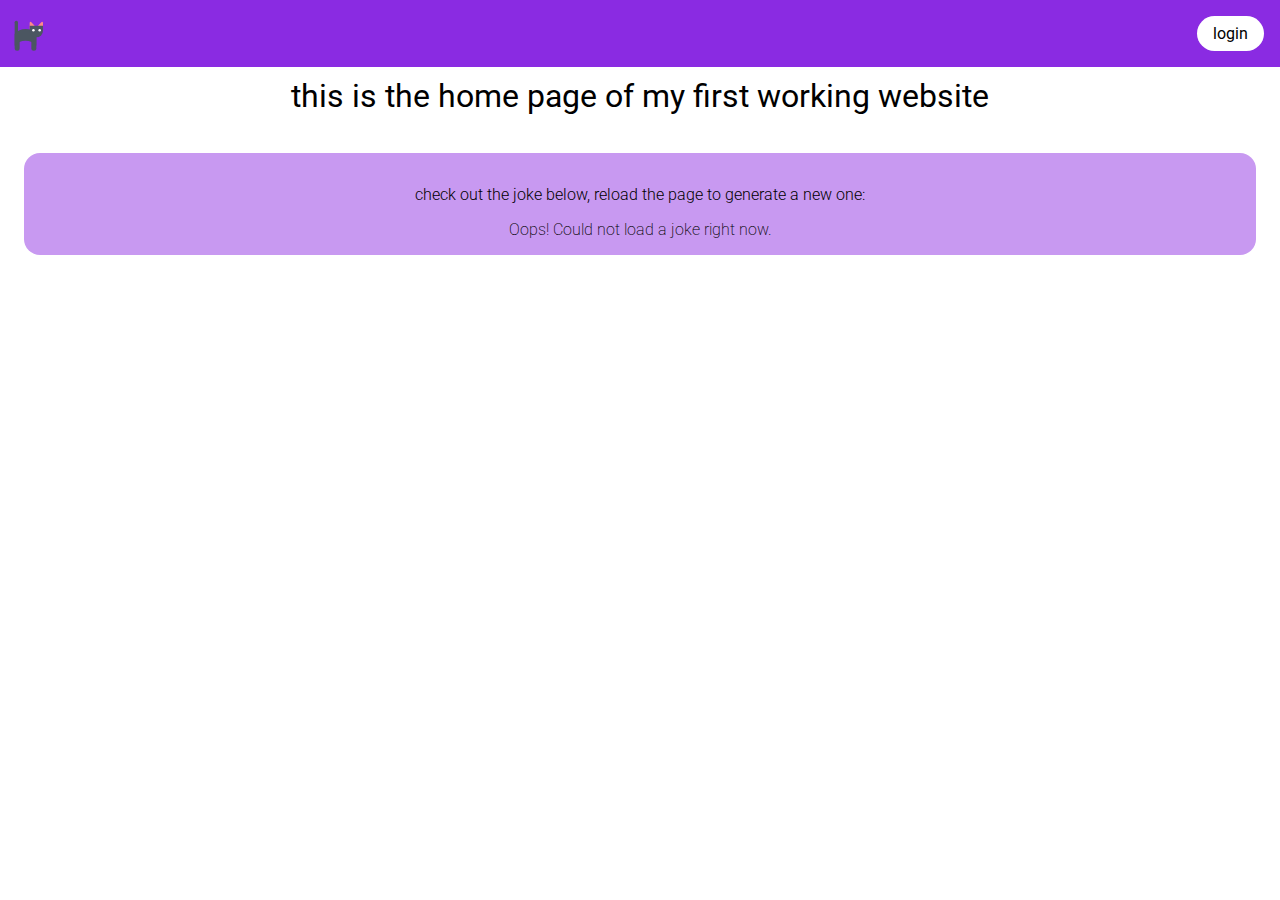
<file: index.html>
<!DOCTYPE html>
<html lang="en">
<head>

	<meta charset="UTF-8">
	<meta name="viewport" content="width=device-width, initial-scale=1.0">
	<title>Home</title>
	<link rel="stylesheet" href="styles.css">

	<link rel="preconnect" href="https://fonts.googleapis.com">
	<link rel="preconnect" href="https://fonts.gstatic.com" crossorigin>
	<link href="https://fonts.googleapis.com/css2?family=Roboto:ital,wght@0,100..900;1,100..900&display=swap" rel="stylesheet">

</head>
<body>

	<nav class="navbar">
		<div class="logo">
			<a href="index.html">
				<img src="images/cat.svg" alt="cat"/>
			</a>
		</div>

		<div class="nav-right">
			<button onclick = "location.href='login.html'">login</button>
		</div>
	</nav>

	<main> 
		<h1>this is the home page of my first working website</h1>
	</main>

	<div class="joke">
		<p>check out the joke below, reload the page to generate a new one:</p>
		<div id="jokeContainer">loading joke...</div>
		<script src="main.js"></script>
	</div>

</body>
</html>
</file>
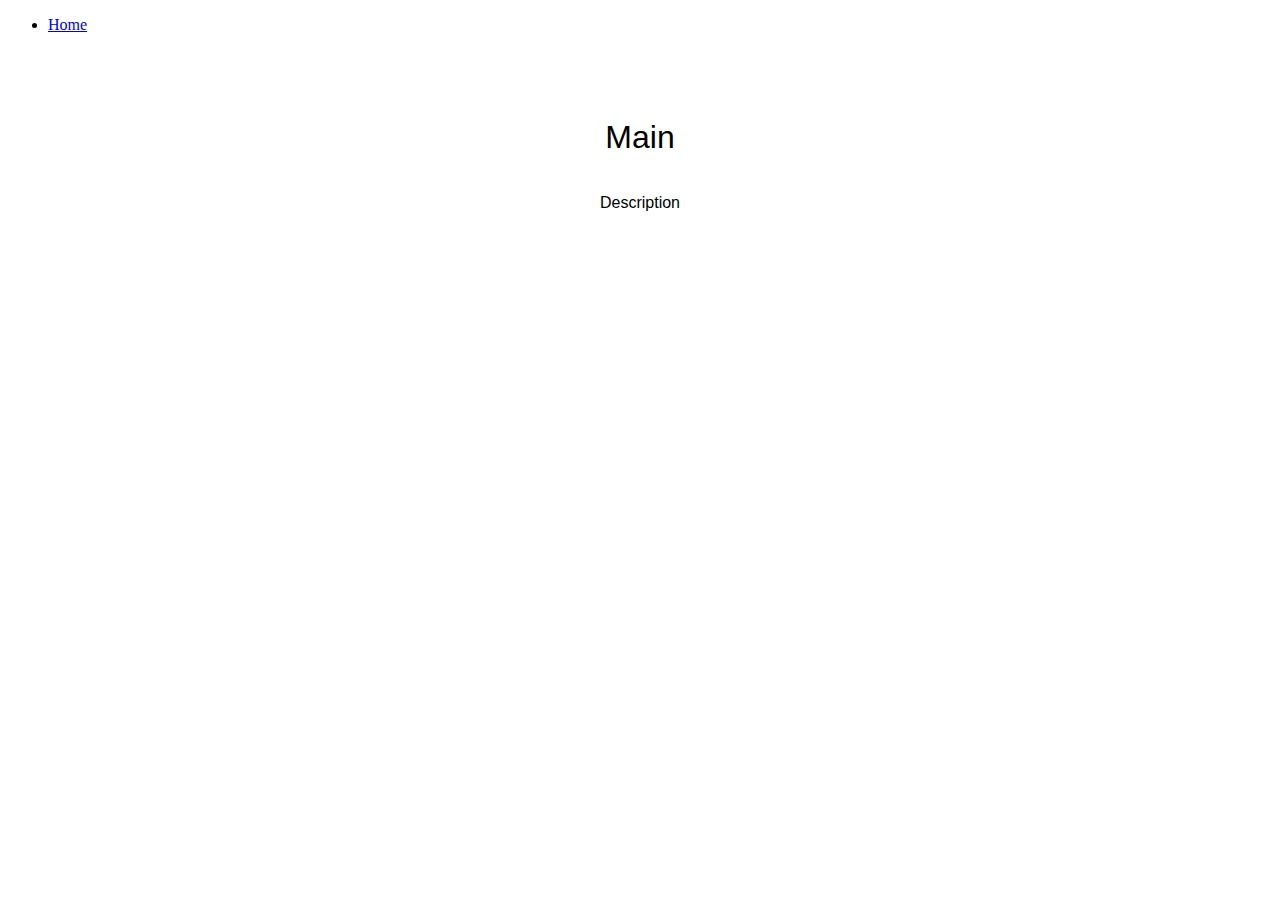
<file: About.html>
<!DOCTYPE html>
<html lang="en">
<head>
	<meta charset="UTF-8">
	<meta name="viewport" content="width=device-width, initial-scale=1.0">
	<meta name="description" content="About">
	<title>Landing Page</title>
	<link rel="stylesheet" href="styles.css">
</head>
<body>
	<header> 
		<nav>
			<ul> 
				<li> <a href="index.html">Home</a></li>
			</ul> 
		</nav> 
	</header>
	<main> 
		<h1>Main</h1>
		<p>Description</p>
	</main>
</body>
</html>
</file>
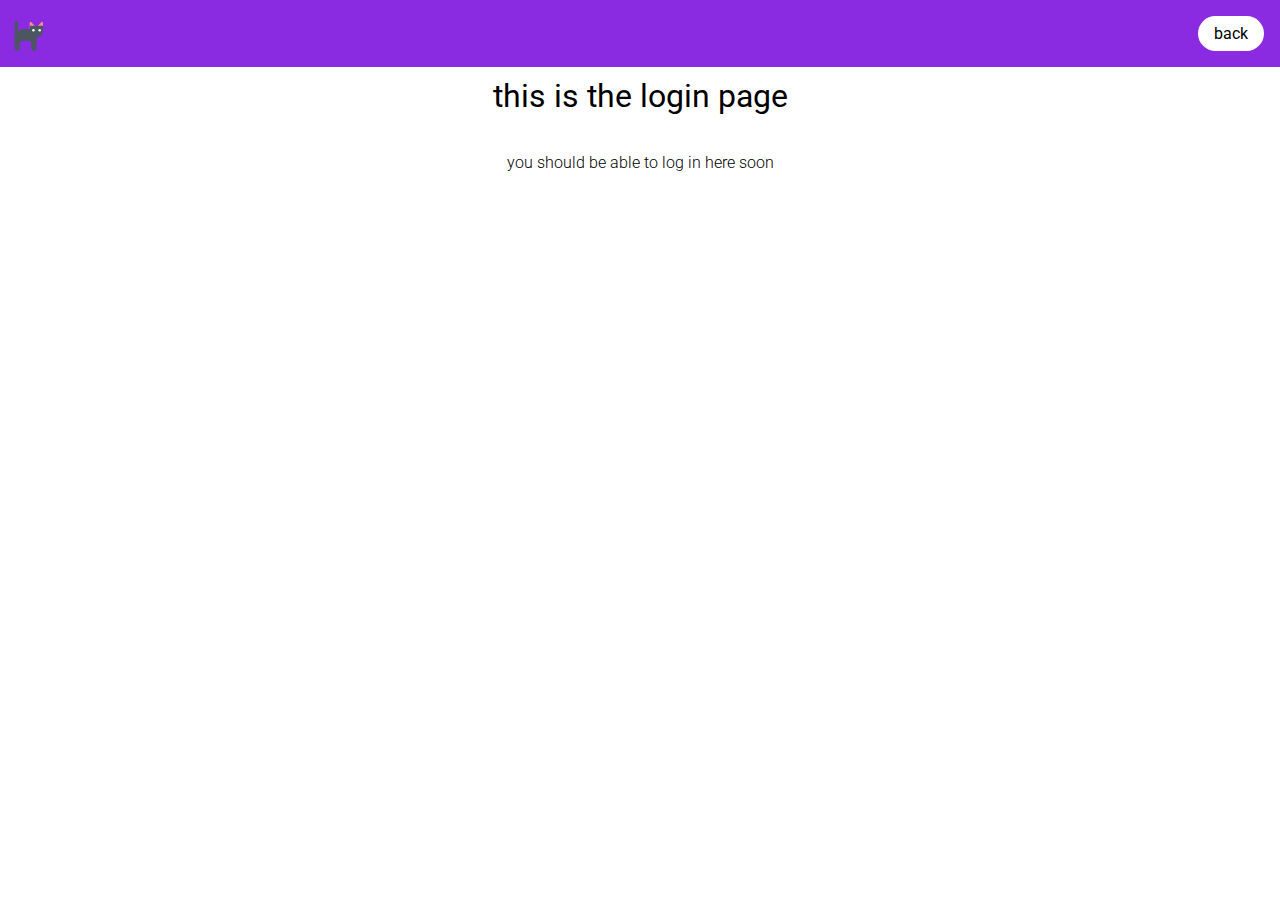
<file: login.html>
<!DOCTYPE html>
<html lang="en">
<head>

	<meta charset="UTF-8">
	<meta name="viewport" content="width=device-width, initial-scale=1.0">
	<title>Home</title>
	<link rel="stylesheet" href="styles.css">

	<link rel="preconnect" href="https://fonts.googleapis.com">
	<link rel="preconnect" href="https://fonts.gstatic.com" crossorigin>
	<link href="https://fonts.googleapis.com/css2?family=Roboto:ital,wght@0,100..900;1,100..900&display=swap" rel="stylesheet">

</head>
<body>

	<nav href="index.html" class="navbar">
		<div class="logo">
			<a href="index.html">
				<img src="images/cat.svg" alt="cat"/>
			</a>
		</div>

        <div class="nav-right">
			<button onclick = "location.href='index.html'">back</button>
		</div>
	</nav>

	<main> 
		<h1>this is the login page</h1>
		<p>you should be able to log in here soon</p>
	</main>

</body>
</html>
</file>
<file: styles.css>
.navbar {
    position: fixed;
    top: 0;
    left: 0;
    width: 100%;
    display: flex;
    background-color: blueviolet;
    align-items: center;
    z-index: 1000;
    justify-content: space-between;
    
}

.logo {
    display: flex;
    align-items: center;
    margin: 0.5rem;
}

.logo img {
    height: 2.5rem;
    width: auto;
    display: block;
}

.nav-right {
    display: flex;
    align-items: center;
}

.nav-right button {
    background-color: white;
    color: black;
    border: none;
    margin: 1rem;
    padding: .5rem 1rem;
    border-radius: 5rem;
    font-family: "Roboto", sans-serif;
    font-weight: 400;
    font-size: 1rem;
}

.nav-right button:hover {
    background-color: rgb(200, 153, 241);
    color: black;
}

main {
    padding-top: 3rem;
    display: flex;
    align-items: center;
    flex-direction: column;
}

.joke {
    display: flex;
    flex-direction: column;
    align-items: center;
    background-color: rgb(200, 153, 241);
    padding: 1rem;
    border-radius: 1rem;
    margin: 1rem;
}

#jokeContainer {
    font-family: "Roboto", sans-serif;
    font-weight: 200;
    font-size: 1rem;
}

h1 {
    font-family: "Roboto", sans-serif;
    font-weight: 400;
    font-size: 2rem;
}

p {
    font-family: "Roboto", sans-serif;
    font-weight: 300;
    font-size: 1rem;
}
</file>
